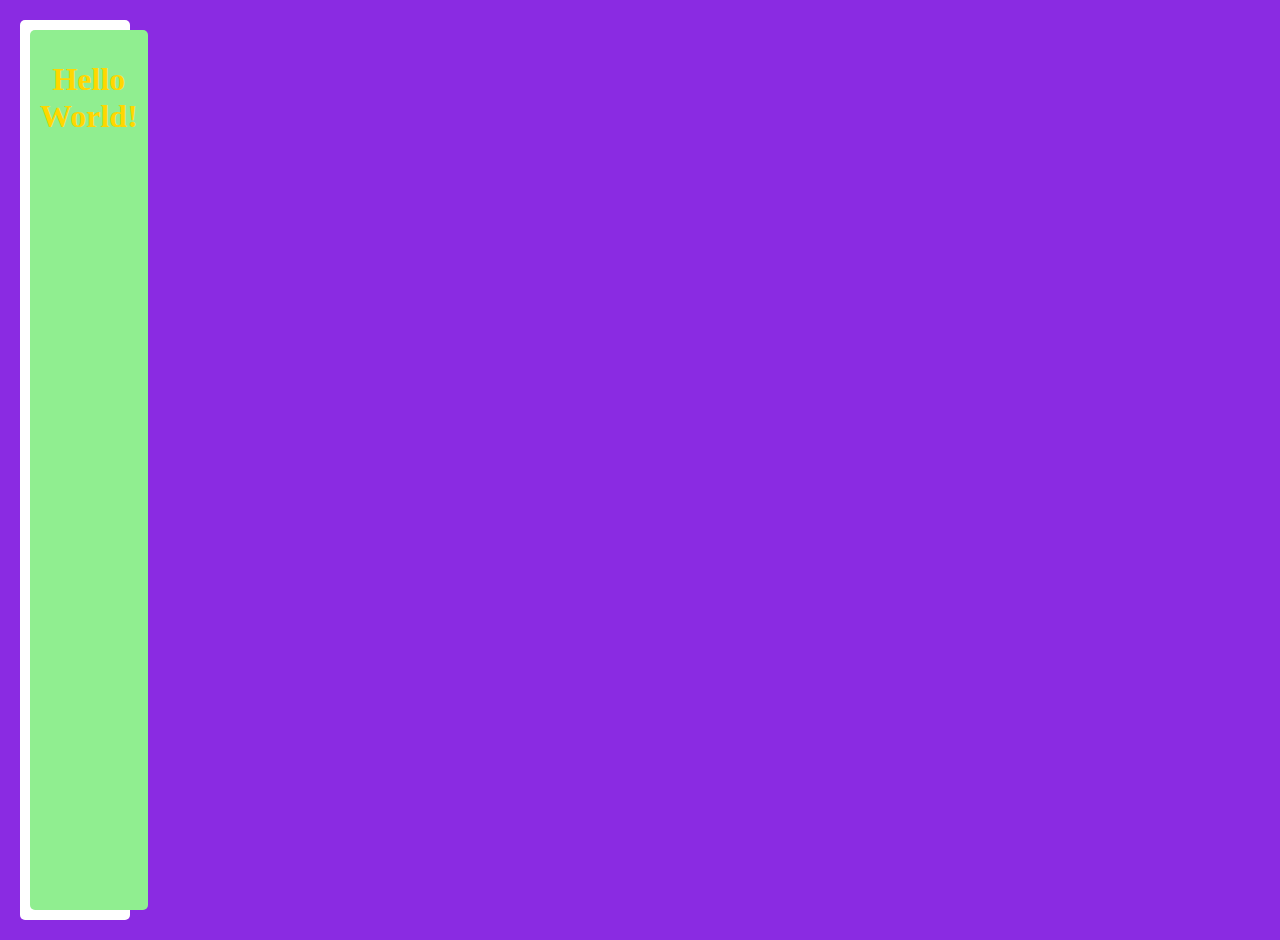
<file: index.html>
<!DOCTYPE html>
<html>
    <head>
        <title>Learning HTML</title>
        <meta charset='UTF-8'>
        <meta name="description" content="My first html website">
        <meta name="viewport" content="width=device-width, initial-scale=1.0">
        <link rel="stylesheet" href="index.css">
        <style>
            h1 {
                text-align:  center;
                }
            </style>
    </head>
    <body>
        <div class="white">
            <div class="green">
            <h1 style="color: gold">Hello World!</h1>
            <script>
                document.getElementById("h1").innerHTML = "Hello Universe!";
            </script>
        </div>
    </div>

    </body>
</html>
</file>
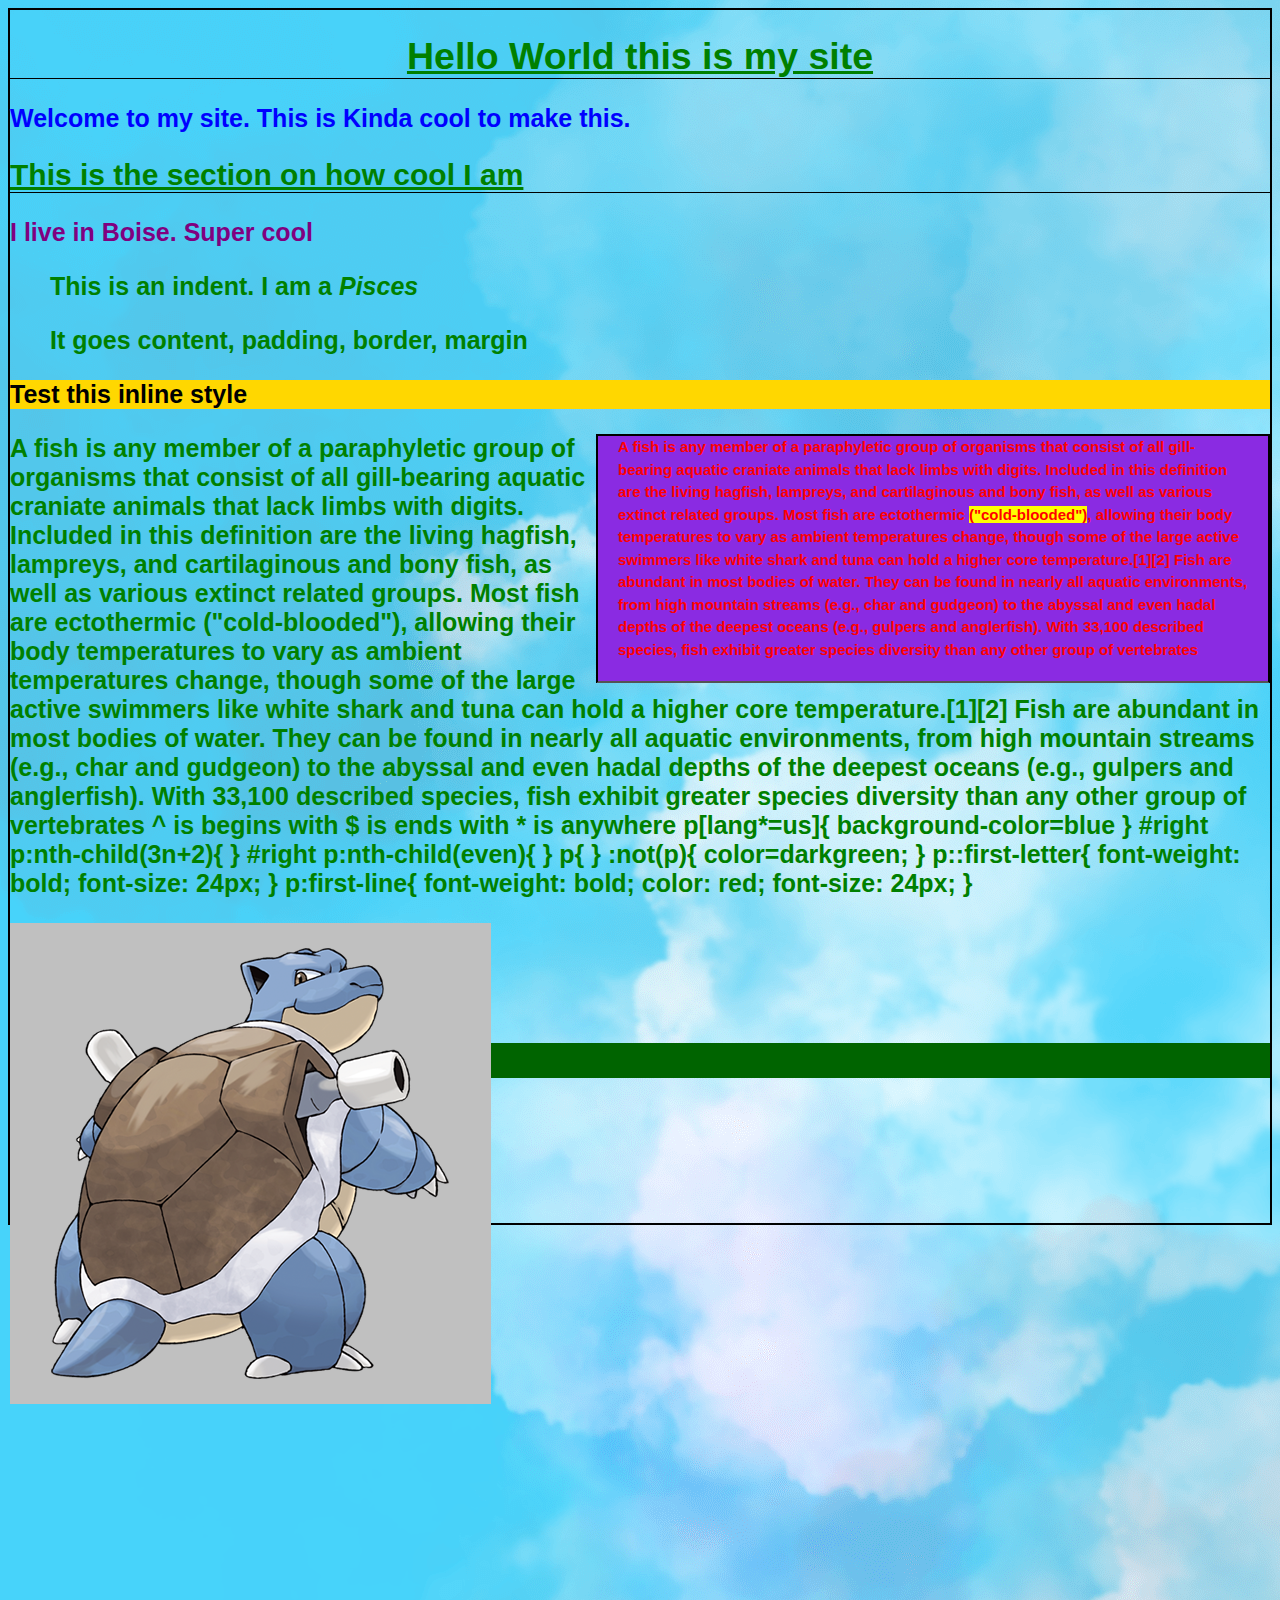
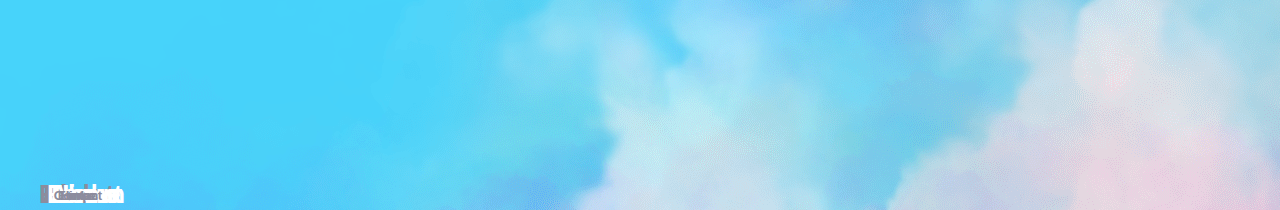
<file: ejmedia.html>
<!doctype html>
<html>
<head>
    <meta charset='UTF-8'>
    <meta name="description" content="My first html website">
    <meta name="viewport" content="width=device-width, initial-scale=1.0">
    <link rel="stylesheet" type="text/css" href="style.css">

</head>
<body>
<div id="start">
<h1> Hello World this is my site </h1>

<p class="blue"> Welcome to my site. This is
    Kinda cool to make this. </p>
</div>
<div id="main">
<h2> This is the section on how cool I am </h2>
<p class="purple"> I live in Boise. Super cool </p>
<blockquote>
    This is an indent. I am a <i>Pisces</i>
</blockquote>
<blockquote>
    It goes content, padding, border, margin
</blockquote>
<p style="color:black;background-color:gold;">Test this inline style</p>

<p class="para3">A fish is any member of a paraphyletic group of organisms that consist of all gill-bearing aquatic craniate animals that lack limbs with digits. Included in this definition are the living hagfish, lampreys, and cartilaginous and bony fish, as well as various extinct related groups. Most fish are ectothermic <span class="highlight">("cold-blooded")</span>, allowing their body temperatures to vary as ambient temperatures change, though some of the large active swimmers like white shark and tuna can hold a higher core temperature.[1][2] Fish are abundant in most bodies of water. They can be found in nearly all aquatic environments, from high mountain streams (e.g., char and gudgeon) to the abyssal and even hadal depths of the deepest oceans (e.g., gulpers and anglerfish). With 33,100 described species, fish exhibit greater species diversity than any other group of vertebrates</p>

<p class="paragraph4homepage">A fish is any member of a paraphyletic group of organisms that consist of all gill-bearing aquatic craniate animals that lack limbs with digits. Included in this definition are the living hagfish, lampreys, and cartilaginous and bony fish, as well as various extinct related groups. Most fish are ectothermic ("cold-blooded"), allowing their body temperatures to vary as ambient temperatures change, though some of the large active swimmers like white shark and tuna can hold a higher core temperature.[1][2] Fish are abundant in most bodies of water. They can be found in nearly all aquatic environments, from high mountain streams (e.g., char and gudgeon) to the abyssal and even hadal depths of the deepest oceans (e.g., gulpers and anglerfish). With 33,100 described species, fish exhibit greater species diversity than any other group of vertebrates

^ is begins with $ is ends with * is anywhere
p[lang*=us]{
    background-color=blue
}
#right p:nth-child(3n+2){

}
#right p:nth-child(even){

}
p{

}
:not(p){
    color=darkgreen;
}
p::first-letter{
    font-weight: bold;
    font-size: 24px;
}
p:first-line{
    font-weight: bold;
    color: red;
    font-size: 24px;
}
</p>

<a href="google.com"><img class="imagec" src="blastoise.png"></a>
</div>

<div>
    <ul>
        <li><a href="">Home</a></li>
        <li><a href="">Links</a></li>
        <li><a href="">Forum</a></li>
        <li><a href="">About</a></li>
    </ul>
</div>

<div id="nav">
    <ul>
        <li><a href="">Home</a></li>
        <li><a href="">Links</a></li>
        <li><a href="">Forum</a></li>
        <li><a href="">About</a></li>
    </ul>

</div>
<div class="buttonnice">
    <ul>
     <li><a class="button" href="">Home</a></li>
     <li><a class="button" href="">Links</a></li>
     <li><a class="button" href="">Forum</a></li>
     <li><a class="button" href="">Contact</a></li>
    </ul> 
</div>

</body>
</html>
</file>
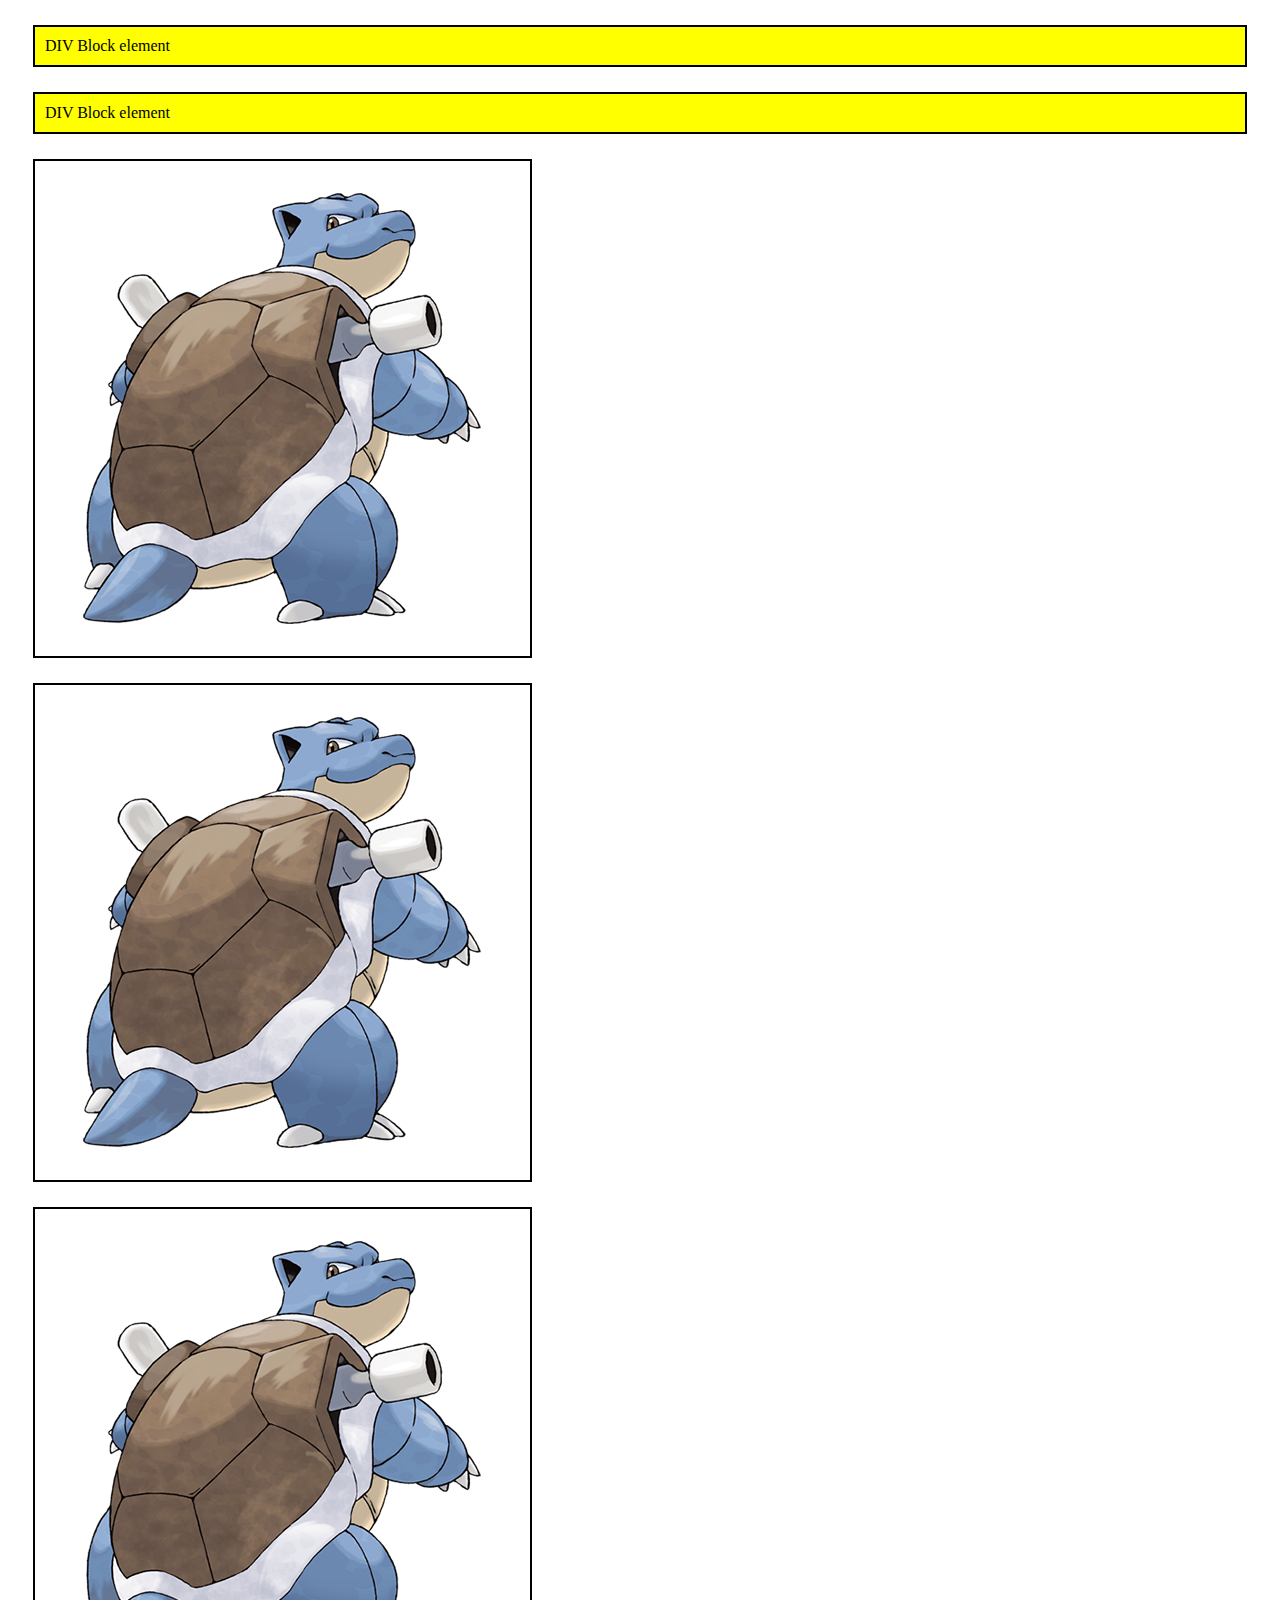
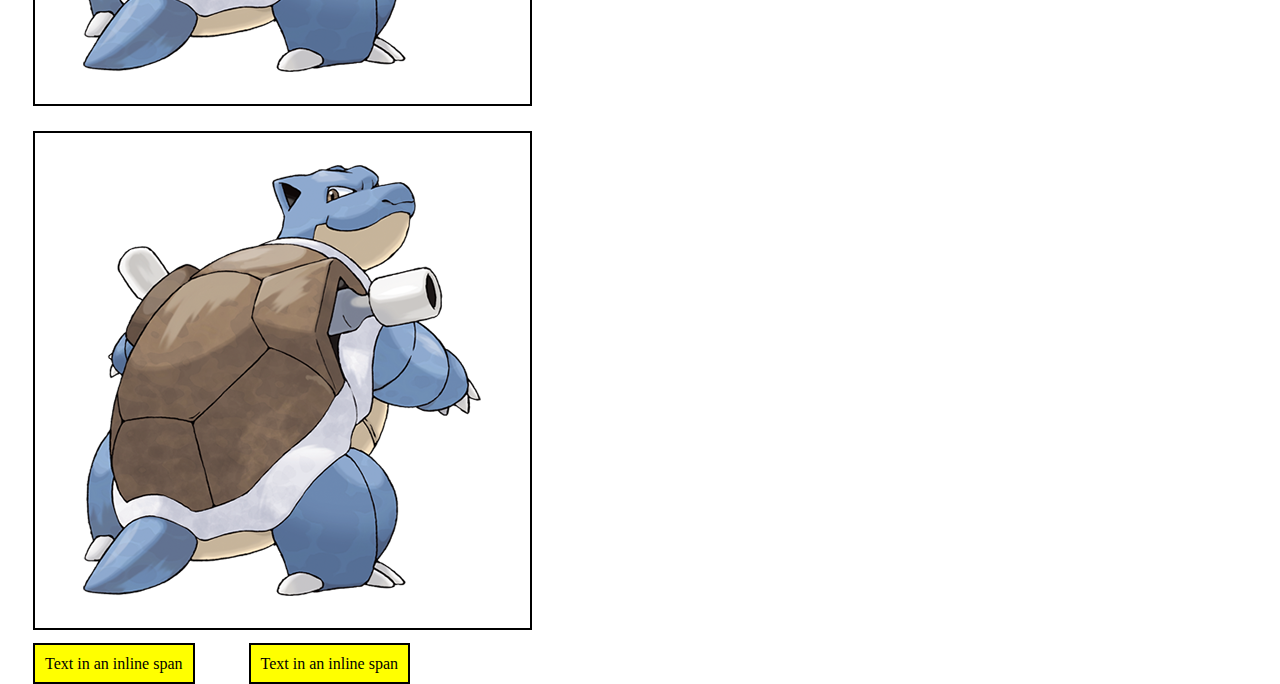
<file: ejmedia2.html>
<!doctype html>
 
<html>
 
<head>
 
<link rel="stylesheet" type="text/css" href="stylesheet2.css">
 
</head>
 
<body>
<div>
DIV Block element
</div>
 
<div>
DIV Block element
</div>
 
<a> <img src="blastoise.png" class="special"></a>
 
 
<a> <img src="blastoise.png" class="special"></a>
 
<a> <img src="blastoise.png" class="special"></a>
 
 
<a> <img src="blastoise.png" class="special"></a>
 
<span style="
 
padding: 10px; 
border: black 2px solid;
margin: 25px;
 
background-color: yellow;
">
 
Text in an inline span</span>
<span style="background-color: yellow;
 
width:300px; border: black 2px solid;
padding: 10px; margin: 25px;">Text in an inline span</span>
 
 
 
</body>
 
</html>
</file>
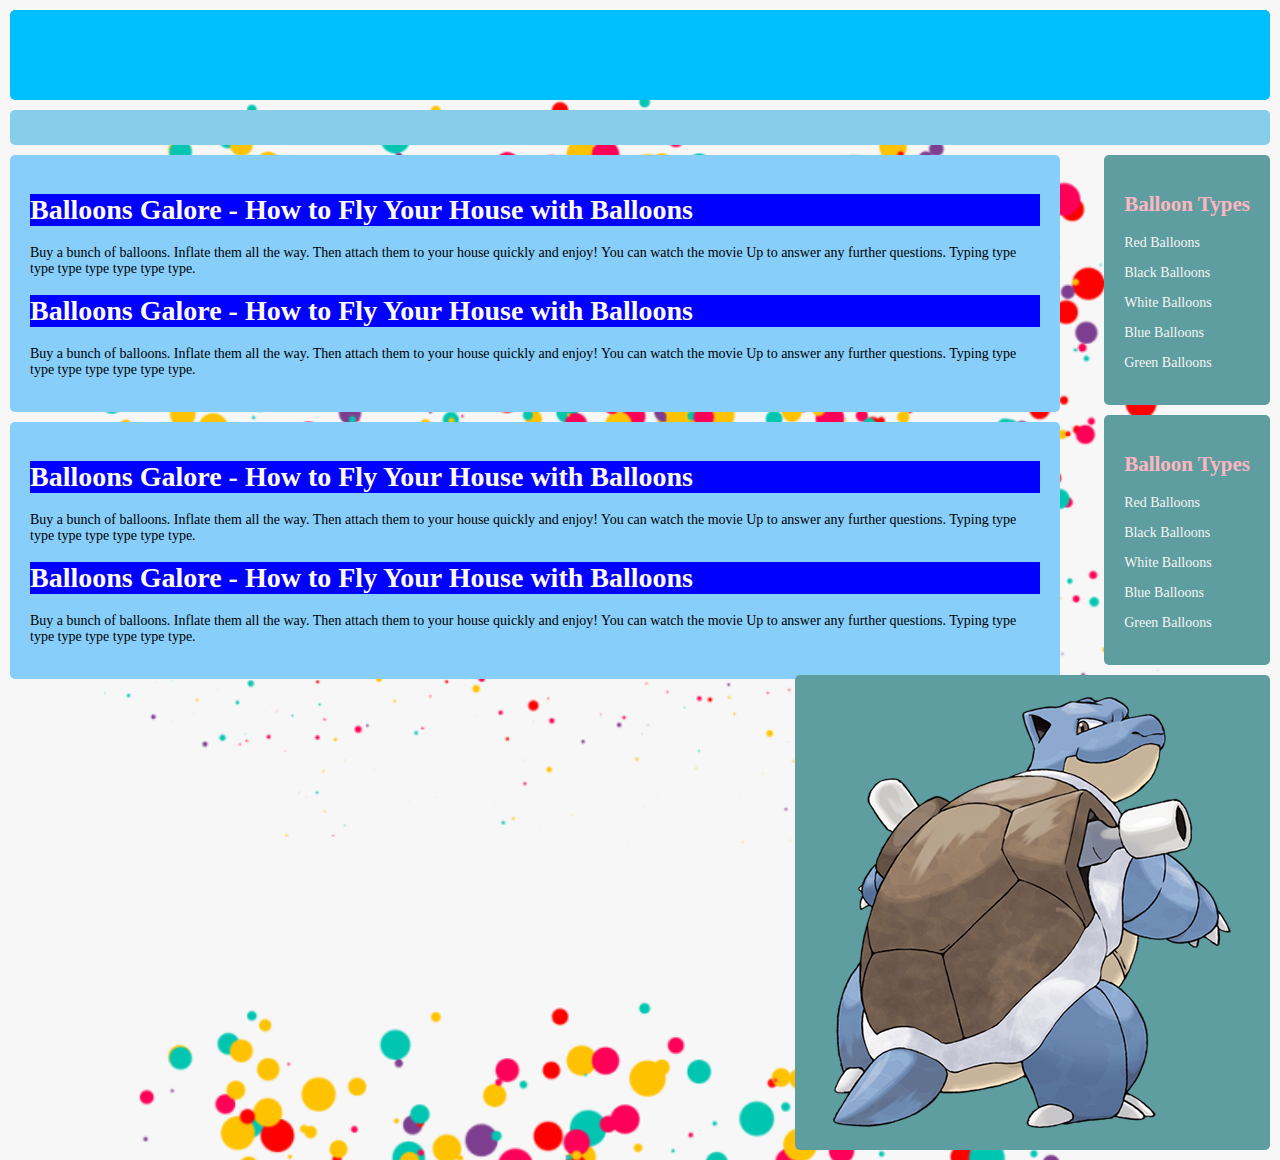
<file: ejmedia3.html>
<!DOCTYPE html>

<html>

<head>
    <title></title>
    <link type="text/css" rel="stylesheet" href="stylesheet3.css">
    <meta charset='UTF-8'>
    <meta name="description" content="My third html website">
    <meta name="viewport" content="width=device-width, initial-scale=1.0">
</head>

<body>

<div id=header1>
</div>

<div id=navigationbar1>
</div>

<div class="sideright">
    <h2> Balloon Types </h2>
    <p> Red Balloons </p>
    <p> Black Balloons </p>
    <p> White Balloons </p>
    <p> Blue Balloons </p>
    <p> Green Balloons </p>
</div>


<div class="sideright">
    <h2> Balloon Types </h2>
    <p> Red Balloons </p>
    <p> Black Balloons </p>
    <p> White Balloons </p>
    <p> Blue Balloons </p>
    <p> Green Balloons </p>
</div>


<div>
    <img class="imagesidebar" src=blastoise.png>
</div>

<div class="main">

<h1> Balloons Galore - How to Fly Your House with Balloons </h1>

<p> Buy a bunch of balloons. Inflate them all the way. Then attach them to your house quickly and enjoy!
    You can watch the movie Up to answer any further questions. Typing type type  type type type type type.
</p>

<h1> Balloons Galore - How to Fly Your House with Balloons </h1>

<p> Buy a bunch of balloons. Inflate them all the way. Then attach them to your house quickly and enjoy!
    You can watch the movie Up to answer any further questions. Typing type type  type type type type type.
</p>

</div>

<div class="main">

<h1> Balloons Galore - How to Fly Your House with Balloons </h1>

<p> Buy a bunch of balloons. Inflate them all the way. Then attach them to your house quickly and enjoy!
    You can watch the movie Up to answer any further questions. Typing type type  type type type type type.
</p>

<h1> Balloons Galore - How to Fly Your House with Balloons </h1>

<p> Buy a bunch of balloons. Inflate them all the way. Then attach them to your house quickly and enjoy!
    You can watch the movie Up to answer any further questions. Typing type type  type type type type type.
</p>

</div>


</body>

</html>
</file>
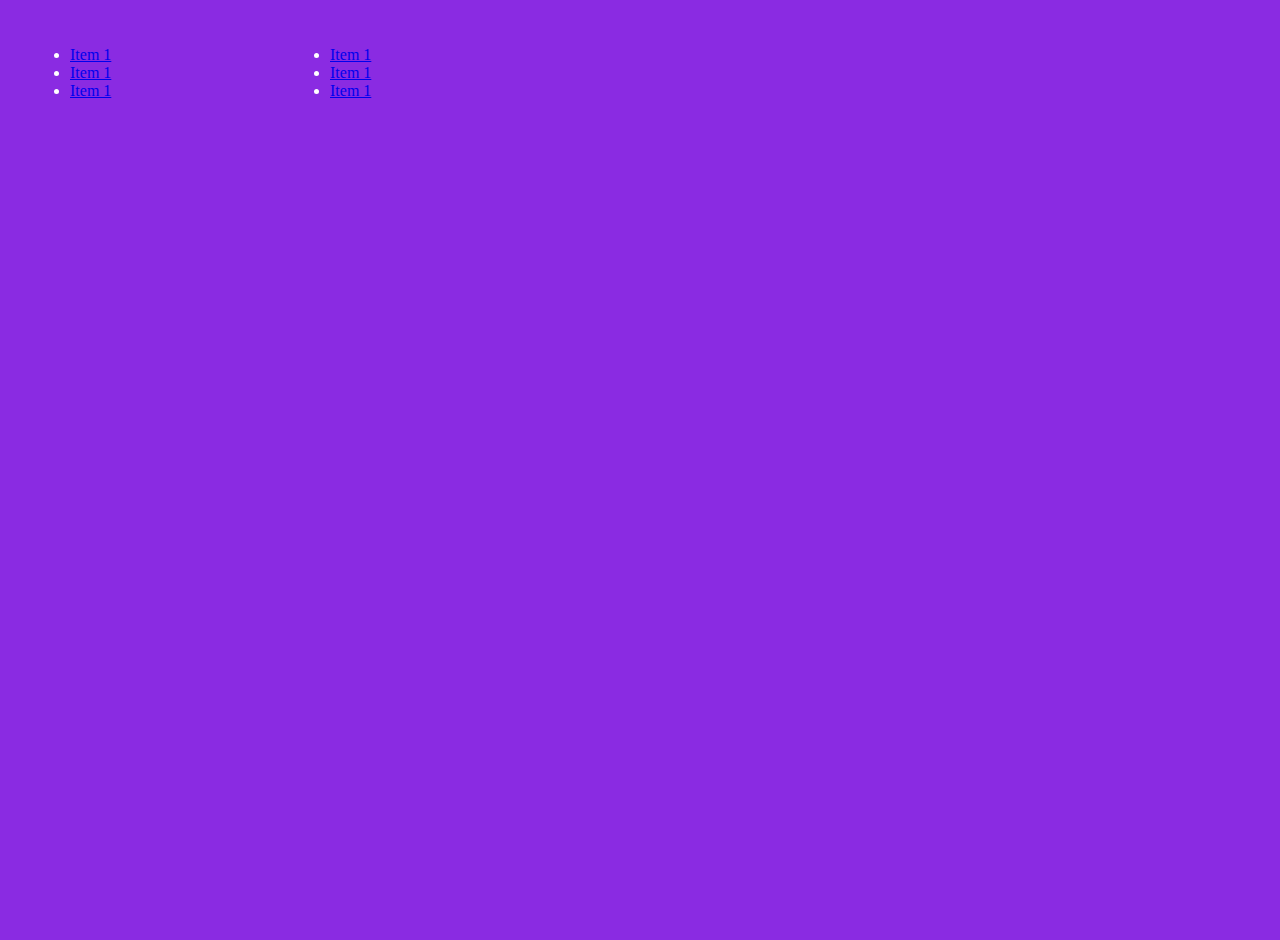
<file: listitems.html>
<!DOCTYPE html>
<html lang="en-US">
    <head>
        <meta charset="UTF-8">
        <meta name="viewport" content="width=device-width, initial-scale=1.0">
        <link rel="stylesheet" type="text/css" href="index.css">
    </head>
    <body id="home" class="open-left">
        <div id="offcanvas-left" class="hide">
            <ul>
                <li><a href="#" >Item 1 </a></li>
                <li><a href="#" >Item 1 </a></li>
                <li><a href="#" >Item 1 </a></li>
            </ul>
        </div>
        <div class="togglebar">
            <!-- adds the class of hide to .offcanvas.left -->
            <div class="toggle" onclick="toggleLeft()">
                <i class="fa fa-bars"></i>
            </div>
        </div>
        <div class="center">
            <header>
                <nav>
                    <ul>
                        <li><a href="#" >Item 1 </a></li>
                        <li><a href="#" >Item 1 </a></li>
                        <li><a href="#" >Item 1 </a></li>
                    </ul>
                </nav>
            </header>
            <section>
                <main>
                    <article>
                        <!-- <figure class="hero">
                            <img src="https://picsum.photos/1200/440/?image=201" alt="A laptop with a mouse on a desk and a pair of glasses."/>
                            <figcaption>
                                The figure image caption
                            </figcaption>
                        </figure>
                         -->
                    </article>
                </main>
            </section>          
            <footer>
            </footer>
        </div>
        <script type="text/javascript" src="index.js"></script>
    </body>
</html>

<!-- Bonus Materials -->  
<!-- Learn html vocab: http://apps.workflower.fi/vocabs/html/en -->
<!-- Images: https://www.w3schools.com/html/html_images.asp -->
<!-- Video Element: https://www.w3schools.com/html/html5_video.asp -->
</file>
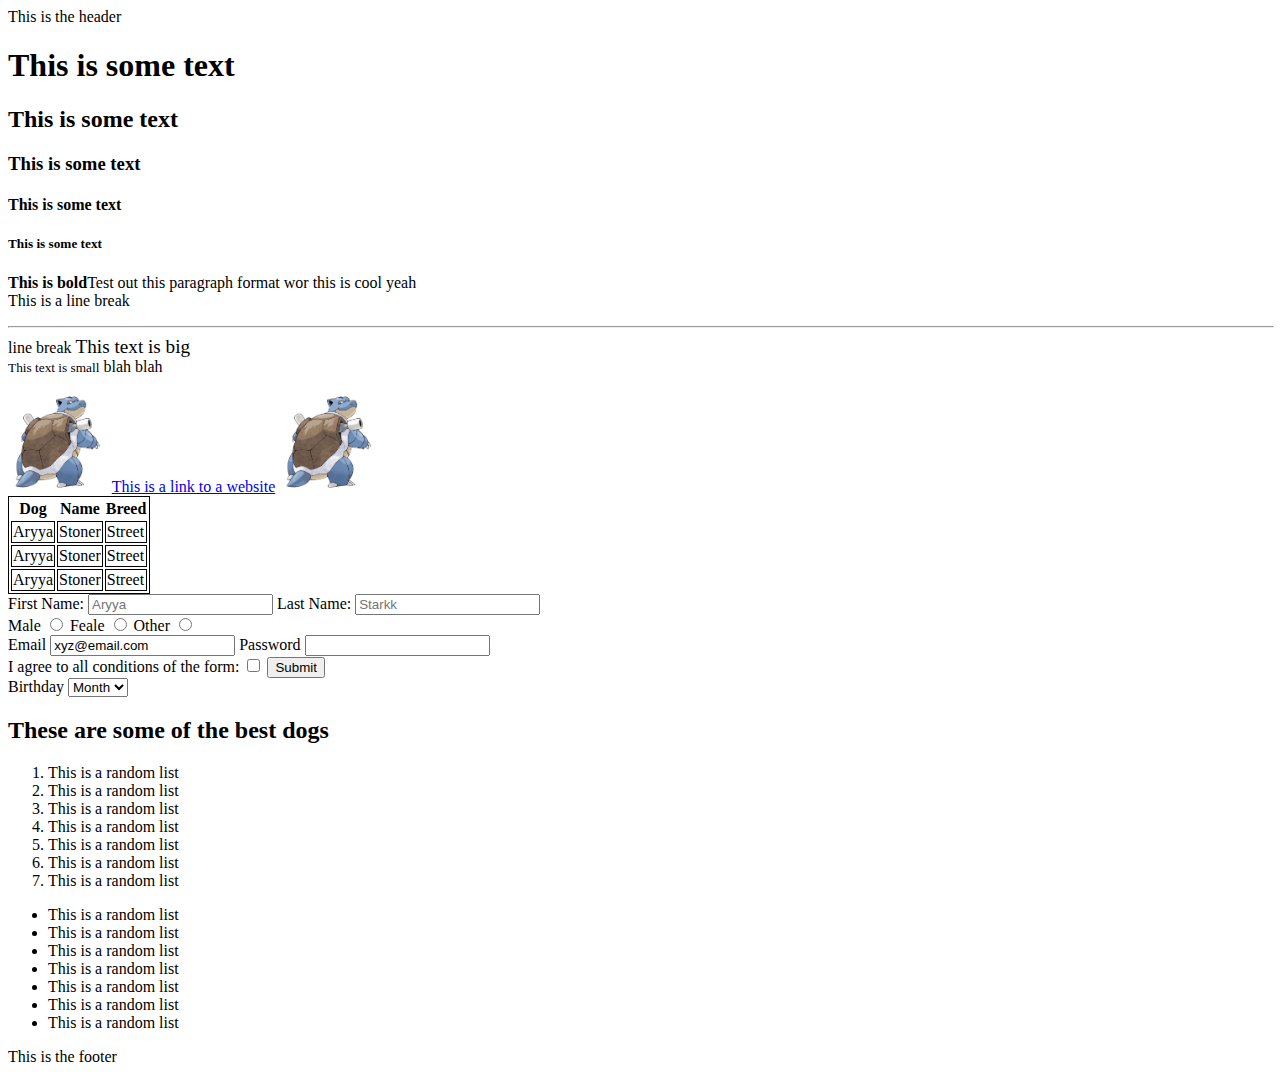
<file: test.html>
<!DOCTYPE html>
<html>
<head>
    <title>My second webpage</title>
    <style type="text/css">
    table{
        border:  1px solid black;

    }
    td{
        border:  1px solid black;
    }
    </style>
</head>
<body>

    <div>
        <header>
            This is the header
        </header>
    </div>
    <b><h1>This is some text</h1>
    <h2>This is some text</h2>
    <h3>This is some text</h3>
    <h4>This is some text</h4>
    <h5>This is some text</h5>
    <p> <strong>This is bold</strong></b>Test out this paragraph format wor
        this is cool yeah </br> This is a line break

        <hr width="100%"> line break
        <big>This text is big</big></br>
        <small>This text is small</small>

    blah blah</p>
    <img src="blastoise.png" alt="the image isn't loading" height="100px" width="100px">

    <a href="www.google.com">This is a link to a website</a>
    <a href="www.google.com"><img src="blastoise.png" alt="the image isn't loading" height="100px" width="100px"></a>


    <table>
        <thead>
            <th>Dog</th>
            <th>Name</th>
            <th>Breed</th>

        </thead>
        <tr>
            <td>Aryya</td>
            <td>Stoner</td>
            <td>Street</td>
        </tr>
        <tr>
            <td>Aryya</td>
            <td>Stoner</td>
            <td>Street</td>
        </tr>
        <tr>
            <td>Aryya</td>
            <td>Stoner</td>
            <td>Street</td>
        </tr>
    </table>



    <div id='reg-form'>
        <form action="script.php" method="">
            <label for="first-name">First Name:</label>
            <input type="text" name="first-name" placeholder="Aryya" required>
            <label for="last-name">Last Name:</label>
            <input type="text" name="last-name" placeholder="Starkk" required>
        </form>
    </div>
    <div>
        <label for="gender-male">Male </label>
        <input type="radio" name="gender-choice" value="choice-1">
        <label for="gender-female">Feale </label>
        <input type="radio" name="gender-choice" value="choice-2">
        <label for="gender-other">Other </label>
        <input type="radio" name="gender-choice" value="choice-3">

    </div>

    <div>

        <label for="email">Email </label>
        <input type="email" name="email" value="xyz@email.com">
        <label for="Password">Password </label>
        <input type="Password" name="Password">

    </div>
    <div>
        <label for="agree">I agree to all conditions of the form:</label>
        <input type="checkbox" name="agree">
        <button type="submit">Submit</button>
    </div>
    <label for="Month">Birthday</label>
    <select name="Month">
        <option value="0" selected disabled>Month</option>
        <option value="jan">Jan</option>
        <option value="jan">Jan</option>
        <option value="jan">Jan</option>
        <option value="jan">Jan</option>
        <option value="jan">Jan</option>
        <option value="jan">Jan</option>
        <option value="jan">Jan</option>
        <option value="jan">Jan</option>
        <option value="jan">Jan</option>
        <option value="jan">Jan</option>
        <option value="jan">Jan</option>
        <option value="jan">Jan</option>
    </select>
    <h2>These are some of the best dogs</h2>
    <ol>
        <li>This is a random list</li>
        <li>This is a random list</li>
        <li>This is a random list</li>
        <li>This is a random list</li>
        <li>This is a random list</li>
        <li>This is a random list</li>
        <li>This is a random list</li>
    </ol>
    <ul>
        <li>This is a random list</li>
        <li>This is a random list</li>
        <li>This is a random list</li>
        <li>This is a random list</li>
        <li>This is a random list</li>
        <li>This is a random list</li>
        <li>This is a random list</li>
    </ul>
    <div>
        <footer>
            This is the footer
        </footer>
    </div>
</body>
</html>
</file>
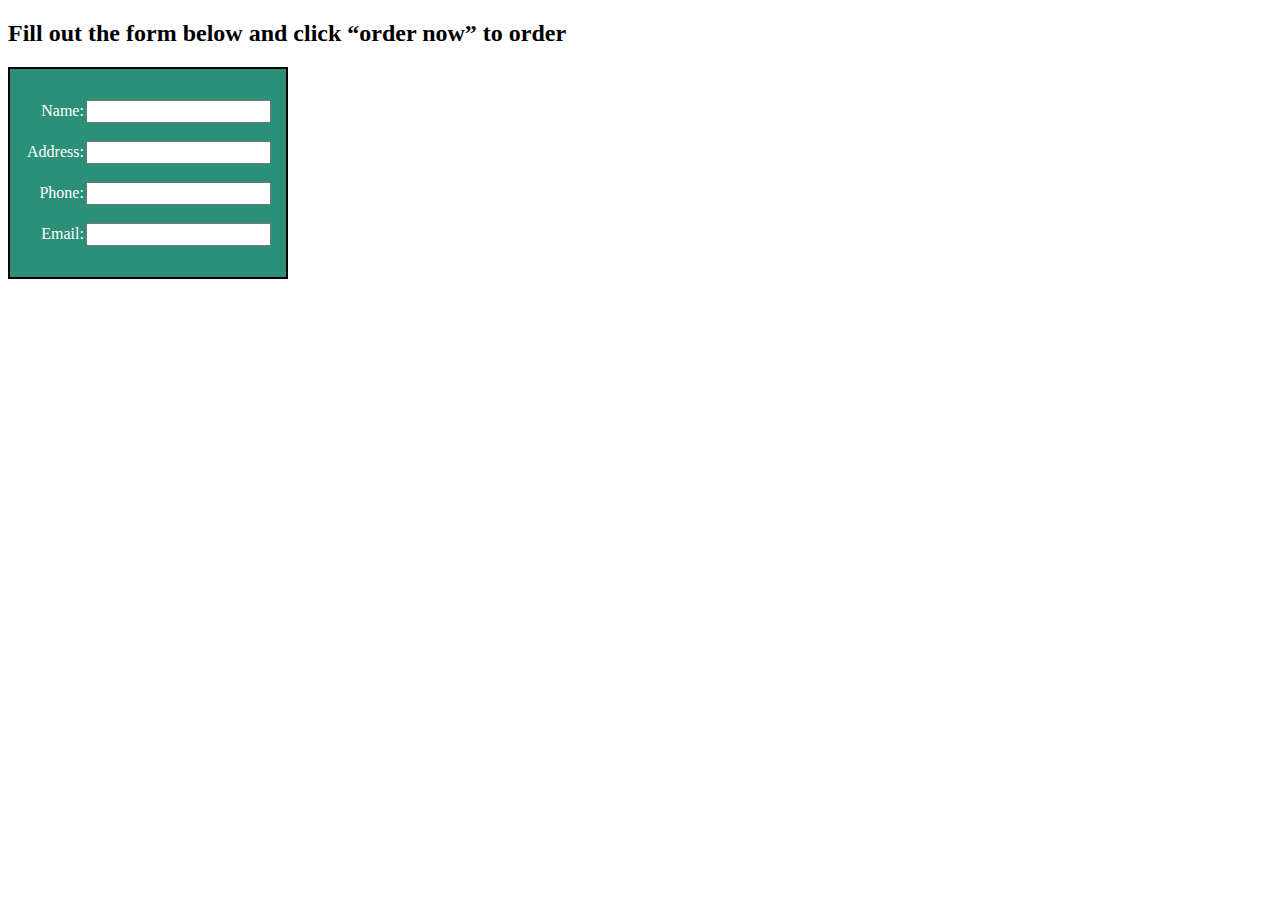
<file: webform.html>
<!DOCTYPE html>
 
<html>
 
<head>
<link type="text/css" rel="stylesheet" href="webform.css">
</head>
 
<body>
 
<h2>Fill out the form below and click “order now” to order</h2>
 
<form id="theForm" action="" method="">
 
<p>

<div class="row">
<label for="name">Name:</label>
<input type="text" id="name" name=""> </br> </br>
</div>
 
<div class="row">
<label for="address">Address:</label>
<input type="text" id="address" name=""> </br> </br>
</div>
 
<div class="row">
<label for="phone">Phone:</label>
<input type="tel" id="phone" name=""> </br> </br> 
</div>
 
<div class="row">
<label for="email">Email:</label>
<input type="email" id="email" name="">
</div>
 
</p>
 
</form>
 
</body>
 
</html>
</file>
<file: index.css>
html, body {
    margin: 0;
    padding: 0;
    background-color: blueviolet;
    width: 100%;
    height: 100%;
    
}
body {
}
.white {
    background-color: white;
}

.red {
    background-color: tomato;
}

.green {
    background-color: lightgreen;
}
div {
  display: flex;
}

/* NESTING STYLES */
body {
    background-color: blueviolet;
    max-width: 100%;
    display: grid;
    grid-gap: 20px;
    grid-template-columns: repeat(auto-fill, minmax(100px, 1fr)) ;
    padding: 20px;
}
body > div  {
    color: #fff;
    border-radius: 5px;
    padding: 10px;
    min-height: 30px;
    
}

body div > div {
    display: flex;
    flex-direction: column;
    flex-grow: 1;
    border-radius: 5px;
    padding: 10px;
}

body div > div > div {
    display: grid;
    border-radius: 5px;
    grid-gap: 10px;
}
</file>
<file: style.css>
body {
    color:  green;
    font-family:  Verdana, Arial, Geneva, Arial_Black;
    font-weight:  bold;
    background-color: rgb(240,28,235);
    font-size:  25px;
    border:  black 2px solid;
    margin:  3;
    background-image:  url(clouds.png);
}
#box1{
    width:  300px;
    height:  300px;
    float:  left;
    padding:  15px;
    margin:  10px;
    background-color:  blue;
    opacity:  .5;
}
#box1:hover{
    opacity:  1.0;
}
#box2{
    width:  800px;
    height:  300px;
    float:  left;
    background:  blue;
    background:  linear-gradient(to top right, blue, yellow);
    background:  linear-gradient(30deg, green, blue 10%, yellow 70%);
}
#box3{
    width:  800px;
    height:  300px;
    float:  left;
    background:  blue;
    background:  linear-gradient(rgba(,,,),rgba(,,,));
    box-shadow:  3px 3px 6px rgba(0,0,255,.5),
    box-shadow:  inset 3px 3px 6px rgba(0,255,0,.5),
    6px 6px 10px blue;
}
#text1{
    text-align:  center;
    font:  bold 60px Helvetica;
    text-shadow:  3px 3px 5px orange,
    6px 6px 10px blue;
}
h1{
    border-bottom:  1px solid black;
    text-decoration: overline underline;
    font-size:  150%;
    text-align:  center;
    top: 0%;
    left: 50%;
    width: 100%;
    height: 5%;
    overflow: hidden;
    cursor: grab
}

h2{
    border-bottom:  1px solid black;
    text-decoration: overline underline;
    font-size:  1.2em;
    text-align:  left;
    overflow:  scroll;
}

.blue{
    color: blue;
    font-size:  25px;
}

p.purple {
    color:  purple;
    font-size:  25px;
    font-style: oblique italic;
}

.underline {
    text-decoration:  underline;
}

p.para1 {
    background-color: lime;
}
p.para3 {
    font-size: 15px;
    color:  red;
    line-height: 1.5em;
    background-color: blueviolet;
    padding:  0px 20px 20px 20px;
    border-color:  black;
    border-width: 2px;
    border-style:  solid;
    border-bottom-style:  inset;
    margin:  0;
    float: right;
    width:  50%;

}
p.para4 {
    font-size: 15px;
    color:  black;
    line-height: 1.5em;
    background-color: blueviolet;
    padding:  20px;
    border-color:  white;
    border-width: 2px;
    border-style:  ridge;
    border-radius:  10px;
    margin:  20px;
    margin-top:  40px;
    margin-left:  400px;
    padding-left:  40px;
    margin:  0;

}
h.header1 {
    font-size: 15px;
    color:  black;
    line-height: 1.5em;
    background-color: blueviolet;
    padding:  20px;
    border-color:  white;
    border-width: 2px;
    border-style:  ridge;
    border-radius:  10px;
    margin:  20px;
    margin-top:  40px;
    margin-left:  400px;
    padding-left:  40px;
    margin:  0;
    position: fixed;
    top: 0%;
    left: 50%;
    width: 100%;
    height: 5%;

}
ul{
    list-style:  none;
    padding:  0;
    margin: 0;
}
ul li a {
    text-decoration:  none;
    font-family: : Georgia, Times New Roman, Arial;
    background-color:  Gold;
    color:  white;
    display:  block;
    width:  10%;
    margin:  5px;
    text-align:  center;
    height:  25px;
    line-height: 25px;
}
u li a:hover{
    background-color: blueviolet;
    cursor: zoom-out;
}
#nav{
    background-color: darkgreen;
    height:  35px;
    font-size: 25px;
    font-weight:  bold;
    font:  Tahoma, Georgia, Times New Roman;
}
#nav ul {
    padding:  0;
    margin:  0;
    list-style-type:  none;
    text-align:  center;
}
#nav ul li{
    display: inline;
    padding: 15px;
    vertical-align:  middle;
}
#nav ul li a{
    text-decoration: none;
    color:  white;
    padding:  8px 8px 8px 8px;
    color:  white;
    vertical-align:  middle;
}
#nav a:hover{
    background-color: white;
    color: darkgreen;
}
.button {
 
background: #e7e7e7;
border: 1px solid;
border-radius: 3px;
font: 700 13px Helvetica,Arial;
height: 30px;
line-height: 28px;
padding: 0 20px;
text-align: center;
margin-right: 10px;
box-sizing: border-box;
}
 
#buttonnice ul {
 
    padding: 0;
    list-style-type: none;
}
 
#buttonnice li {
    display:inline;
    }
 
#buttonnice a {
color: #666;
text-decoration: none;
float: left;
}
 
#buttonnice a:hover {
color: #000;
background-color: #dadada;
}
#paragraph4homepage {
    font-size: 15px;
    color:  black;
    line-height: 1.5em;
    background-color: blueviolet;
    padding:  20px;
    border-color:  white;
    border-width: 2px;
    border-style:  solid;
    margin:  20px;
    margin-top:  40px;
    margin-left:  400px;
    padding-left:  40px;
    margin:  0;
    float: left;
    width:  50%;
    position: relative;
    top: 0%;
    left: 50%;
    width: 100%;
    height: 5%; 
}
.imagec {
    display:  block;
    text-align:  center;
    margin-left:  auto;
    margin-right:  auto;
    padding:  3px;
    background-color: silver;
    color:  blue;
    float:  left;
    margin-right:  10px;
    margin-bottom: 30%;
}
a:link {
    color: blue;
}
a:visited {
    color: #8c8c9d;
}
a:hover {
    color: #F15A51;
    cursor: crosshair;
}
#divmain {
    color:  black;
}
#divstart{
    color:  black;
}
.highlight{
    background-color: yellow;
}
</file>
<file: stylesheet2.css>
div {

margin: 25px;
border: black 2px solid;
padding: 10px;

background-color: yellow;
}

img.special {
display: block;
margin-left:  auto;
margin-right:  auto;
margin: 25px;
border: black 2px solid;
padding: 10px;
</file>
<file: stylesheet3.css>
body{
    background-image:  url(balloons.png);
    background-size:  100% auto;
    margin: 0;
    font-family:  Verdana, Georgia, serif;
    font-size:  14px;

}

#header1 {
margin: 10px;
background-color: deepskyblue;
height:  90px;
border-radius: 5px;
font-size:  100% auto;
}
#navigationbar1 {
background-color: skyblue;
margin:  10px;
height:  35px;
border-radius: 5px;
font-size:  100% auto;
}
.main {
margin:  10px;
margin-right:  220px;
background-color: lightskyblue;
border-radius: 5px;
padding:  20px;
font-size:  110% auto;
}
h1 {
font-size:  120% auto;
color:  floralwhite;
}
h2 {
font-size:  120% auto;
color:  lightpink;
}
.sideright {
    background-color: cadetblue;
    margin:  10px;
    margin-top:  0px;
    color:  whitesmoke;
    border-radius:  5px;
    padding:  20px;
    font-size:  105% auto;
    float:  right;
    width:  260px auto;
    clear: right;
}
.imagesidebar {
    background-color: cadetblue;
    margin:  10px;
    margin-top:  0px;
    color:  whitesmoke;
    border-radius:  5px;
    padding:  0px;
    float:  right;
    width:  100px auto;
    clear: right;
}
@media (max-width:  600px) {
    .sidebar{
        display:  none;
    }
}
:is(div) :is(h1){
    background-color:  blue;
}
</file>
<file: webform.css>
#theForm {
 
color:white;
display: table;
padding: 15px;
background-color: #2C8F77;
border: solid 2px black;
 
}
 
.row {
display: table-row;
}
 
.row label {
display: table-cell;
padding: 2px;
text-align:right;
 
}
 
.row input {
display: table-cell;
padding: 2px;
}
</file>
